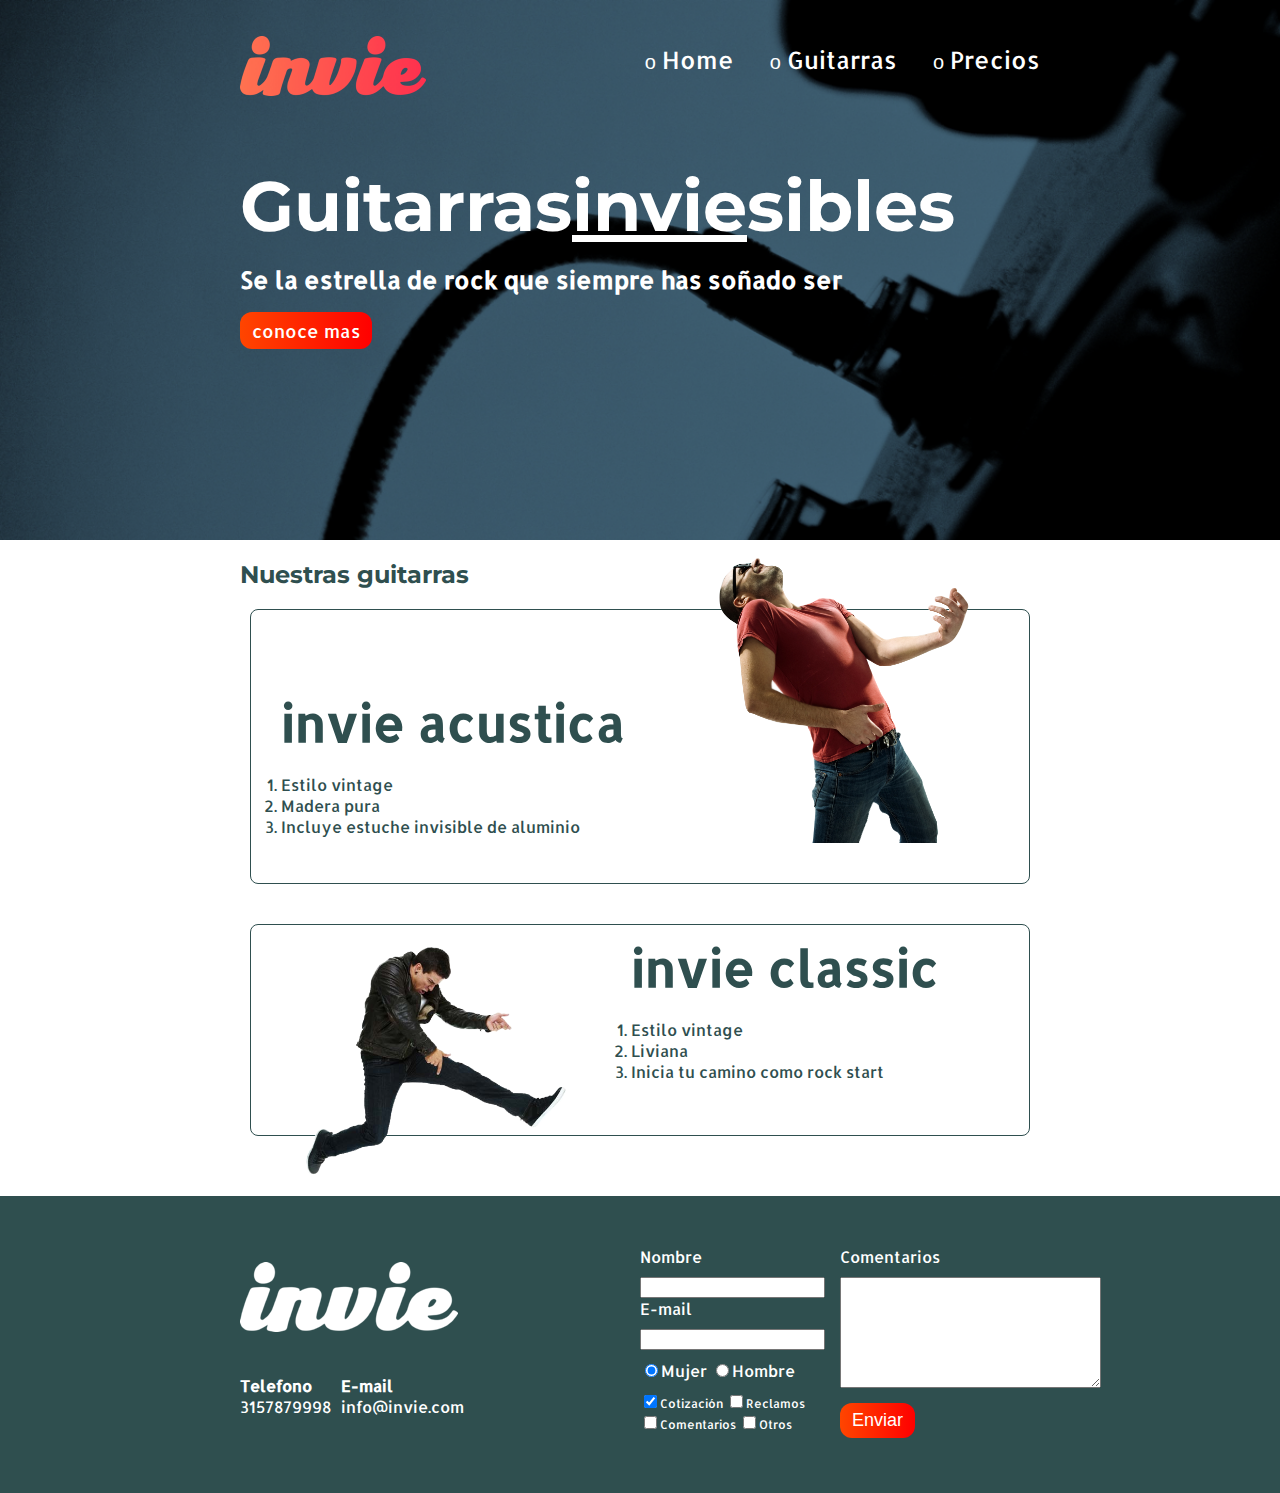
<file: index.html>
<!DOCTYPE html>
<html>
    <head>
       <title>Invie-tus mejores guitarras</title>
        <meta charset="utf-8">
        <link rel="stylesheet" href="css/invie.css"/>
        <link href="https://fonts.googleapis.com/css?family=Montserrat:400,700|Allerta" rel="stylesheet">
    </head>
    <body>

        <section id="portada" class="portada background" > <!--portada -->
            <header id="header" class="header contenedor" > <!--header -->

                <figure class="logotipo"> <!--logotipo-->
                    <img src="images/invie2x.png" width="186" height="60" alt="Invie logotipo"/>
                </figure>
                <nav class="menu"><!--menu -->
                    <ul>
                        <li>
                            <a href="index.html">Home</a>
                        </li>
                        <li>
                            <a href="#guitarras">Guitarras</a>
                        </li>

                        <li>
                            <a href="precios.html">Precios</a>
                        </li>
                    </ul>
                </nav>

            </header>
            <div class="contenedor">
                <h1 class="titulo">Guitarras<span>invie</span>sibles</h1><!--titulo-->
                <h3 class="title-a">Se la estrella de rock que siempre has soñado ser</h3><!--resumen-->
                <a class="button" href="#guitarras">conoce mas</a><!--boton-->
            </div>
        </section>
        <section id="guitarras" class="guitarras contenedor"> <!--guitarras -->
            <h2>Nuestras guitarras</h2><!--titulo-->
            <article class="guitarra"><!--guitarra 1-->
                <img class="right" src="images/invie-acustica.png" alt="Guitarra Invie Acustica" width="350"/>
                <div class="contenedor-guitarra-a">
                    <h3 class="title-b">invie acustica</h3>
                    <ol>
                        <li>Estilo vintage</li>
                        <li>Madera pura</li>
                        <li>Incluye estuche invisible de aluminio</li>
                    </ol>
                </div>
            </article>
            <div>
            <article class="guitarra b"><!--guitarra 2-->
                <img class="left" src="images/invie-classic.png" alt="Guitarra Invie Classic" width="350"/>

            <div class="contenedor-guitarra-b">
                <h3 class="title-b">invie classic</h3>
                <ol>
                    <li>Estilo vintage</li>
                    <li>Liviana</li>
                    <li>Inicia tu camino como rock start</li>
                </ol>
            </div>
            </div>
            </article>
        </section>
    <footer class="footer">
        <div class="contenedor">
            <div class="contacto">
                <img src="images/invie-white.png" alt="logotipo blanco"/>
                <a href="tel:+573157879998"><strong>Telefono</strong><span>3157879998</span></a>
                <a href="mailto:info@invie.com"><strong>E-mail</strong><span>info@invie.com</span></a>

            </div>
            <form class="formulario">
                <div class="col1">
                    <label for="nombre">Nombre </label>
                    <input type="text" required id="nombre" name="nombre"/>
                    <label for="email">E-mail </label>
                    <input type="email" required id="email" name="email"/>
                    <div class="sexo">
                        <label for="mujer">
                            <input type="radio" checked id="mujer" name="sexo" value="mujer"/>Mujer
                        </label>
                        <label for="hombre">
                            <input type="radio" id="hombre" name="sexo" value="hombre"/>Hombre
                        </label>
                    </div>
                    <div class="intereses">
                        <label for="cotizacion">
                            <input type="checkbox" checked id="cotizacion" name="intereses" value="cotizacion"/>Cotización
                        </label>
                        <label for="reclamos">
                            <input type="checkbox" id="reclamos" name="intereses"value="reclamos"/>Reclamos
                        </label>
                        <label for="comentarios">
                            <input type="checkbox" id="comentarios" name="intereses"value="comentarios"/>Comentarios
                        </label>
                        <label for="otros">
                            <input type="checkbox" id="otros" name="intereses"value="otros"/>Otros
                        </label>


                    </div>

                </div>

                <div class="col2">
                    <label for="comentarios">Comentarios</label>
                    <textarea name="comentarios" id="comentarios" cols="30" rows="7"></textarea>
                    <input type="submit" value="Enviar" class="button">
                </div>


            </form>

        </div>

    </footer>
    </body>
</html>
</file>
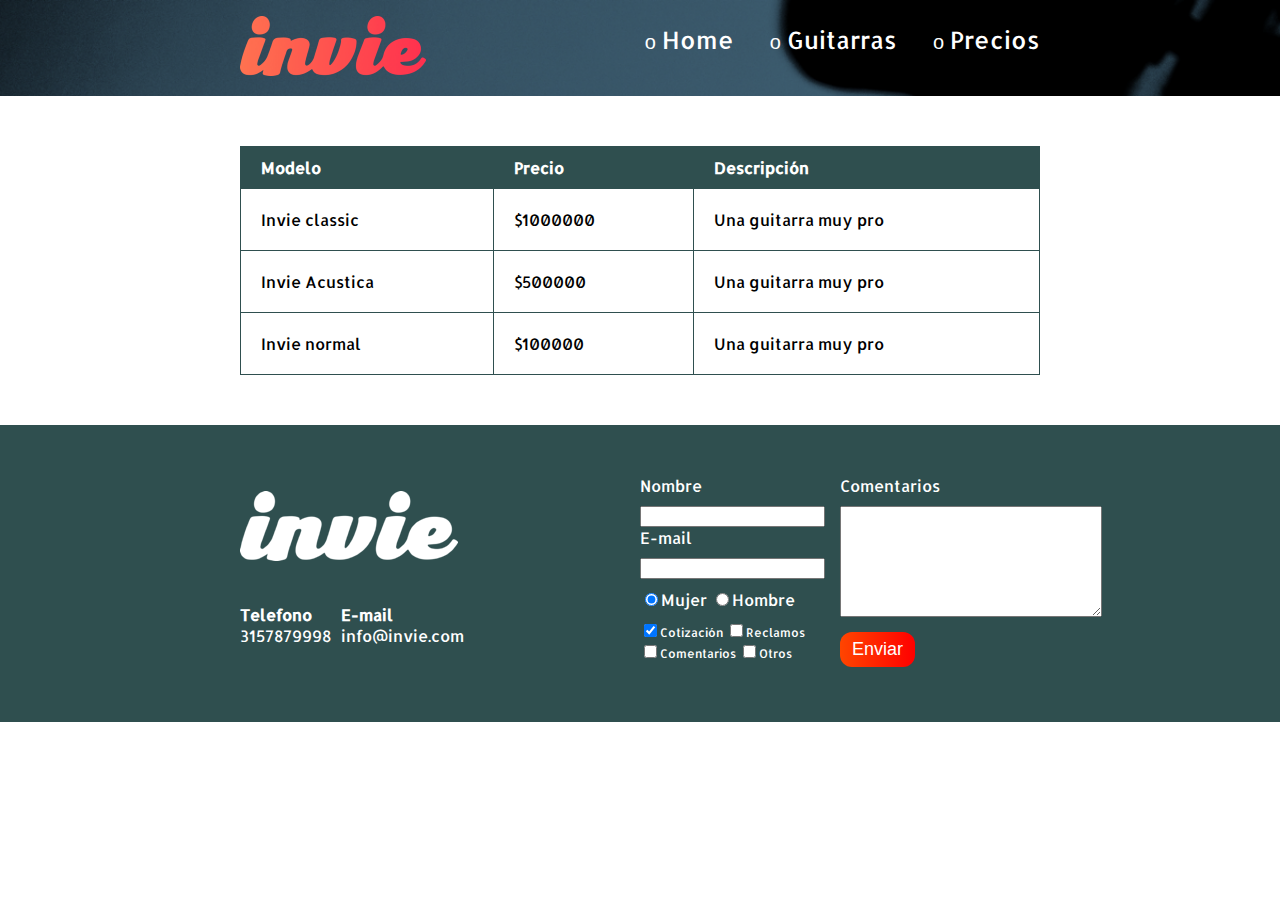
<file: precios.html>
<!DOCTYPE html>
<html>
<head>
    <title>Precios de tus mejores guitarras</title>
    <meta charset="utf-8">
    <link rel="stylesheet" href="css/invie.css"/>
    <link href="https://fonts.googleapis.com/css?family=Montserrat:400,700|Allerta" rel="stylesheet">

</head>
<body>
<header id="header" class="header background" > <!--header -->
 <div class="contenedor">
     <figure class="logotipo"> <!--logotipo-->
         <img src="images/invie2x.png" width="186" height="60" alt="Invie logotipo"/>
     </figure>
     <nav class="menu"><!--menu -->
         <ul>
             <li>
                 <a href="index.html">Home</a>
             </li>
             <li>
                 <a href="index.html#guitarras">Guitarras</a>
             </li>

             <li>
                 <a href="precios.html">Precios</a>
             </li>
         </ul>
     </nav>

 </div>

</header>
<section class="tabla">

    <div class="contenedor">
        <table>
            <thead>
            <tr>
                <th>Modelo</th>
                <th>Precio</th>
                <th>Descripción</th>
            </tr>
            </thead>
            <tbody>
            <tr>
                <td>Invie classic</td>
                <td>$1000000</td>
                <td>Una guitarra muy pro</td>
            </tr>
            <tr>
                <td>Invie Acustica</td>
                <td>$500000</td>
                <td>Una guitarra muy pro</td>
            </tr>
            <tr>
                <td>Invie normal</td>
                <td>$100000</td>
                <td>Una guitarra muy pro</td>
            </tr>

            </tbody>
        </table>

    </div>

</section>

<footer class="footer">
    <div class="contenedor">
        <div class="contacto">
            <img src="images/invie-white.png" alt="logotipo blanco"/>
            <a href="tel:+573157879998"><strong>Telefono</strong><span>3157879998</span></a>
            <a href="mailto:info@invie.com"><strong>E-mail</strong><span>info@invie.com</span></a>

        </div>
        <form class="formulario">
            <div class="col1">
                <label for="nombre">Nombre </label>
                <input type="text" required id="nombre" name="nombre"/>
                <label for="email">E-mail </label>
                <input type="email" required id="email" name="email"/>
                <div class="sexo">
                    <label for="mujer">
                        <input type="radio" checked id="mujer" name="sexo" value="mujer"/>Mujer
                    </label>
                    <label for="hombre">
                        <input type="radio" id="hombre" name="sexo" value="hombre"/>Hombre
                    </label>
                </div>
                <div class="intereses">
                    <label for="cotizacion">
                        <input type="checkbox" checked id="cotizacion" name="intereses" value="cotizacion"/>Cotización
                    </label>
                    <label for="reclamos">
                        <input type="checkbox" id="reclamos" name="intereses"value="reclamos"/>Reclamos
                    </label>
                    <label for="comentarios">
                        <input type="checkbox" id="comentarios" name="intereses"value="comentarios"/>Comentarios
                    </label>
                    <label for="otros">
                        <input type="checkbox" id="otros" name="intereses"value="otros"/>Otros
                    </label>


                </div>

            </div>

            <div class="col2">
                <label for="comentarios">Comentarios</label>
                <textarea name="comentarios" id="comentarios" cols="30" rows="7"></textarea>
                <input type="submit" value="Enviar" class="button">
            </div>

        </form>

    </div>

</footer>

</body>
</html>
</file>
<file: css/invie.css>
/**{*/
    /*!*width: ;*!*/
    /*!*height: ;*!*/
    /*padding:10px;*/
    /*margin: 10px;*/
    /*border:2px solid red;*/

/*}*/

body{
    font-family: 'Allerta', sans-serif;
    margin: 0;
}
table {
    width: 100%;
}
th{
    background:darkslategray;
    color: white;
    padding: 10px 20px;
    text-align: left;

}

td{
    padding: 20px;
}

table,td,th{
    border: 1px solid darkslategray;
    border-collapse: collapse;
}
input,textarea{
    outline:0;
}
input:focus, textarea:focus{
    background: lightgray;
}

.contenedor {
    width: 800px;
    margin: auto;
    position: relative;
}
.background{
    background-image: url(../images/background.png);
    background-size: 100%;
}

.button{
    border-radius: 12px;
    border: none;
    background: crimson;
    color:white;
    padding: 7px 12px;
    text-decoration: none;
    cursor: pointer;
    font-size: 18px;
    background: linear-gradient(to left,red,orangered);
/*A continuacion una el codigo traido de la página de degradados */
    /*background: #f3c5bd; !* Old browsers *!*/
    /*background: -moz-linear-gradient(top, #f3c5bd 0%, #e86c57 5%, #e86c57 11%, #ff6600 15%, #ff6600 15%, #ff6600 23%, #ff6600 23%, #ff6600 34%, #ea2803 46%, #c72200 84%);*/
    /*background: -webkit-linear-gradient(top, #f3c5bd 0%,#e86c57 5%,#e86c57 11%,#ff6600 15%,#ff6600 15%,#ff6600 23%,#ff6600 23%,#ff6600 34%,#ea2803 46%,#c72200 84%);*/
    /*background: linear-gradient(to bottom, #f3c5bd 0%,#e86c57 5%,#e86c57 11%,#ff6600 15%,#ff6600 15%,#ff6600 23%,#ff6600 23%,#ff6600 34%,#ea2803 46%,#c72200 84%);*/
    /*filter: progid:DXImageTransform.Microsoft.gradient( startColorstr='#f3c5bd', endColorstr='#c72200',GradientType=0 ); */
}
.titulo {
    font-size: 70px;
    font-family: 'Montserrat', sans-serif;
    margin-bottom: 15px;
}

.titulo span{
    text-decoration: underline;
}
.title-a{
    font-size: 24px;
    margin-top: 0;

}
.title-b {
    font-size: 50px;
    margin-bottom: 20px;
}

.guitarras h2{
    font-family: 'Montserrat', sans-serif;
    font-size:35;
}


.guitarras{
    color: darkslategrey;
    margin-bottom: 60px;


}

.portada{
    color: white;
    padding:20px;
    height: 500px;
}

.portada button {
    margin-bottom: 70px;
}
.menu{
    font-size: 24px;
    display: inline-block;
    padding-left: 90px;
    position: absolute;
    right: 0px;
}

.menu li{
    display: inline-block;
    margin-left: 30px;
}
.menu li:before{
    content: "ο";
    font-size: 20px;
    line-height: 20px;
    color: white;
}

.menu a{
    color: white;
    text-decoration: none;
}

.logotipo {
    display: inline-block;
    margin-left: 0px;
}


.guitarra{
    margin: 10px 10px 40px 10px;
    padding: 10px;
    border: 1px solid darkslategrey;
    border-radius: 8px;
}
.guitarra ol{

    padding: 0px;
}
.guitarra.b{
    height: 190px;


}

.right{

    float: right;
    position: relative;
    bottom: 127px;
}

.left{
    float: left;
    position: relative ;
}
.contenedor-guitarra-a{
    margin-right: 370px;
    padding: 20px;


}
.contenedor-guitarra-b{
    margin-left: 370px;
    position: relative;
    bottom: 50px;


}
.header{

    position: relative;
}

.footer{
    background: darkslategray;
    padding:50px 10px;


}

.contacto{
    display: flex;
    width: 300px;
    flex-wrap: wrap;
    align-items: center;
}

.contacto img{
    display: block;


}

.contacto strong{

    display: block;
}
.contacto a{
    color: white;
    text-decoration: none;
    margin: 10px 10px 10px 0;

}

.footer .contenedor{
    display:flex;
    justify-content: space-between;
}

.formulario{
    display: flex;
    width: 400px;
    color: white;
}

.col1,.col2{
    display: flex;
    flex-direction: column;

}
.col1{
    margin-right: 15px;
}

.col2{
    align-items: flex-start;

}
.col2 .button{
    margin-top:15px;
}
.intereses label{
    font-size: 12px;
}

.formulario label, .sexo, .intereses{
    margin-bottom: 10px;
}

.sexo{
    margin-top: 10px;
}

.tabla {
    margin:50px ;
}
</file>
